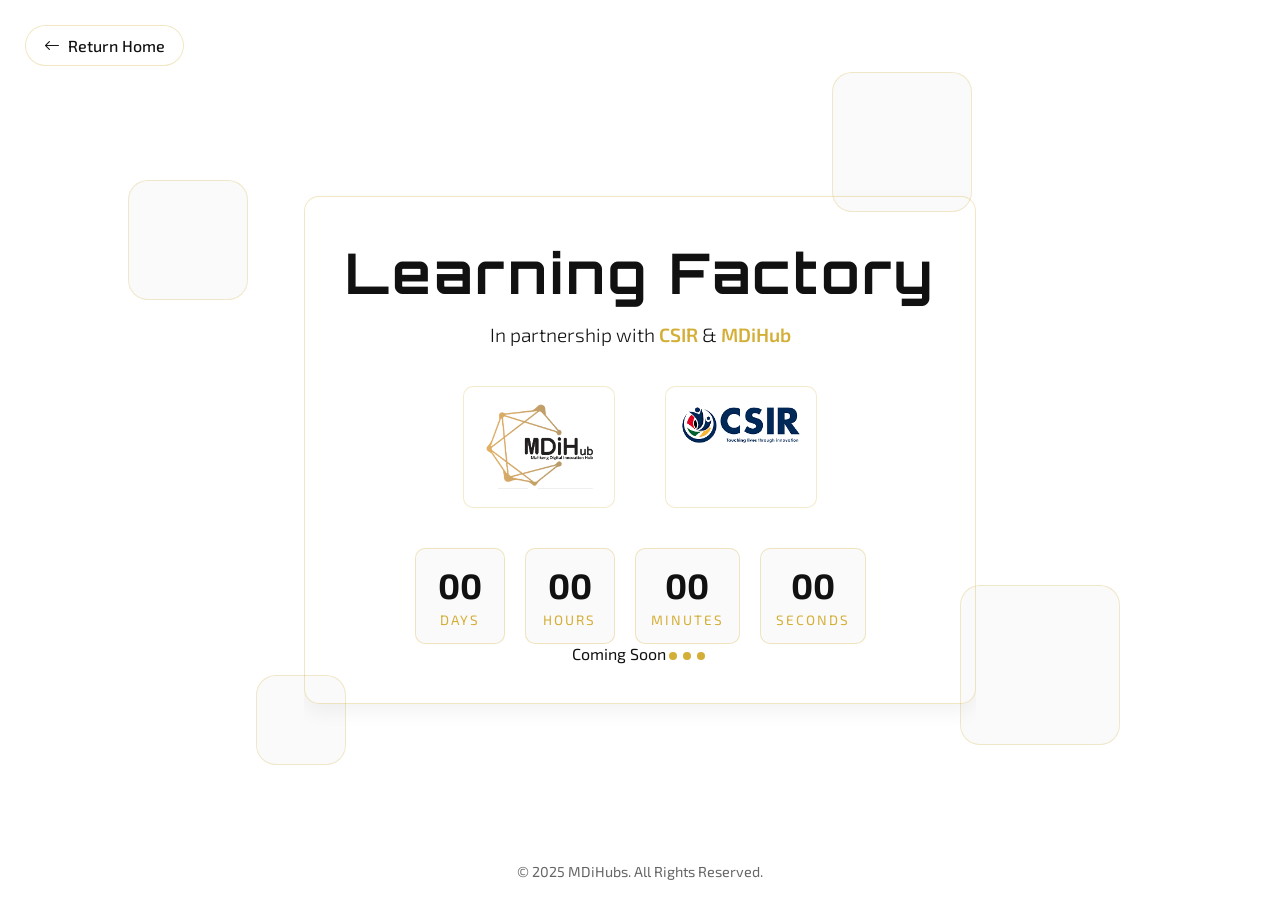
<file: Bojanala.html>
<!DOCTYPE html>
<html lang="en">
<head>
  <meta charset="UTF-8">
  <meta name="viewport" content="width=device-width, initial-scale=1.0">
  <title>Learning Factory | Coming Soon</title>
  
  <!-- Google Fonts -->
  <link rel="preconnect" href="https://fonts.googleapis.com">
  <link rel="preconnect" href="https://fonts.gstatic.com" crossorigin>
  <link href="https://fonts.googleapis.com/css2?family=Exo+2:wght@300;400;500;600;700&family=Orbitron:wght@400;500;700&display=swap" rel="stylesheet">
  
  <!-- Bootstrap Icons -->
  <link rel="stylesheet" href="https://cdn.jsdelivr.net/npm/bootstrap-icons@1.10.0/font/bootstrap-icons.css">
  
  <style>
   /* Base styles */
:root {
  --primary: #d4af37; /* gold */
  --dark: #111;
  --light: #fff;
}

* {
  margin: 0;
  padding: 0;
  box-sizing: border-box;
}

body, html {
  height: 100%;
  display: flex;
  justify-content: center;
  align-items: center;
  background: var(--light);
  color: var(--dark);
  font-family: 'Exo 2', sans-serif;
  overflow: hidden;
}

/* Shapes */
.shape {
  position: absolute;
  background: rgba(0, 0, 0, 0.02);
  border: 1px solid rgba(212, 175, 55, 0.25);
  border-radius: 20px;
}
.shape:nth-child(1) { top: 20%; left: 10%; width: 120px; height: 120px; }
.shape:nth-child(2) { top: 65%; left: 75%; width: 160px; height: 160px; }
.shape:nth-child(3) { top: 75%; left: 20%; width: 90px; height: 90px; }
.shape:nth-child(4) { top: 8%; left: 65%; width: 140px; height: 140px; }

/* Container */
.container {
  text-align: center;
  max-width: 900px;
  padding: 40px;
  border-radius: 15px;
  background: rgba(255, 255, 255, 0.85);
  border: 1px solid rgba(212, 175, 55, 0.3);
  box-shadow: 0 8px 20px rgba(0, 0, 0, 0.05);
}

/* Title */
h1 {
  font-family: 'Orbitron', sans-serif;
  font-size: 3.5rem;
  margin-bottom: 15px;
  color: var(--dark);
  letter-spacing: 3px;
}

.subtitle {
  font-size: 1.2rem;
  margin-bottom: 40px;
  font-weight: 300;
}
.subtitle strong { color: var(--primary); font-weight: 600; }

/* Logos */
.logos {
  display: flex;
  justify-content: center;
  gap: 50px;
  margin-bottom: 40px;
  flex-wrap: wrap;
}
.logo-container {
  padding: 15px;
  background: #fff;
  border-radius: 10px;
  border: 1px solid rgba(212, 175, 55, 0.25);
  transition: all 0.3s ease;
}
.logo-container:hover {
  transform: translateY(-5px);
  border-color: var(--primary);
}
.logos img { width: 120px; }

/* Countdown */
.countdown {
  display: flex;
  justify-content: center;
  gap: 20px;
  flex-wrap: wrap;
  margin-top: 30px;
}
.countdown-unit {
  padding: 15px;
  min-width: 90px;
  border-radius: 10px;
  border: 1px solid rgba(212, 175, 55, 0.3);
  background: #fafafa;
}
.countdown-value {
  font-size: 2.2rem;
  font-weight: 700;
  color: var(--dark);
}
.countdown-label {
  font-size: 0.85rem;
  text-transform: uppercase;
  letter-spacing: 2px;
  color: var(--primary);
  margin-top: 5px;
}

/* Animated dots */
.dots span {
  width: 8px; height: 8px;
  margin: 0 3px;
  background: var(--primary);
  border-radius: 50%;
  display: inline-block;
  animation: bounce 1.5s infinite;
}
.dots span:nth-child(2) { animation-delay: 0.3s; }
.dots span:nth-child(3) { animation-delay: 0.6s; }
@keyframes bounce {
  0%, 80%, 100% { transform: scale(0); }
  40% { transform: scale(1); }
}

/* Footer */
.footer-text {
  position: absolute;
  bottom: 20px;
  width: 100%;
  text-align: center;
  font-size: 0.9rem;
  color: #666;
}

/* Home Button */
.home-button {
  position: absolute;
  top: 25px; left: 25px;
}
.home-button a {
  display: flex; align-items: center; gap: 8px;
  padding: 10px 18px;
  background: #fff;
  color: var(--dark);
  border: 1px solid rgba(212, 175, 55, 0.3);
  border-radius: 25px;
  text-decoration: none;
  font-weight: 500;
  transition: all 0.3s ease;
}
.home-button a:hover {
  background: var(--primary);
  color: #fff;
  border-color: var(--primary);
}

  </style>
</head>
<body>
  <!-- Animated background -->
  <div class="bg-animation">
    <div class="bg-grid"></div>
    <div class="floating-shapes">
      <div class="shape"></div>
      <div class="shape"></div>
      <div class="shape"></div>
      <div class="shape"></div>
    </div>
  </div>

  <!-- Home Button -->
  <div class="home-button">
    <a href="index.html">
      <i class="bi bi-arrow-left"></i>
      <span>Return Home</span>
    </a>
  </div>

  <div class="container">
    <h1>Learning Factory</h1>
    <p class="subtitle">In partnership with <strong>CSIR</strong> & <strong>MDiHub</strong></p>

    <div class="logos">
      <div class="logo-container">
        <img src="images/Picture1.png" alt="MDiHub Logo">
      </div>
      <div class="logo-container">
        <img src="images/CSIR.png" alt="CSIR Logo">
      </div>
    </div>

    <div class="countdown">
      <div class="countdown-unit">
        <div class="countdown-value" id="days">00</div>
        <div class="countdown-label">Days</div>
      </div>
      <div class="countdown-unit">
        <div class="countdown-value" id="hours">00</div>
        <div class="countdown-label">Hours</div>
      </div>
      <div class="countdown-unit">
        <div class="countdown-value" id="minutes">00</div>
        <div class="countdown-label">Minutes</div>
      </div>
      <div class="countdown-unit">
        <div class="countdown-value" id="seconds">00</div>
        <div class="countdown-label">Seconds</div>
      </div>
    </div>
    
    <p class="countdown-text">Coming Soon<span class="dots"><span></span><span></span><span></span></span></p>
  </div>

  <div class="footer-text">© 2025 MDiHubs. All Rights Reserved.</div>

  <script>
    // Set the launch date (YYYY, MM (0-11), DD, HH, MM, SS)
    const launchDate = new Date(2025, 6, 15, 0, 0, 0);
    
    function updateCountdown() {
      const now = new Date();
      const difference = launchDate - now;
      
      if (difference <= 0) {
        document.getElementById('days').textContent = '00';
        document.getElementById('hours').textContent = '00';
        document.getElementById('minutes').textContent = '00';
        document.getElementById('seconds').textContent = '00';
        return;
      }
      
      const days = Math.floor(difference / (1000 * 60 * 60 * 24));
      const hours = Math.floor((difference % (1000 * 60 * 60 * 24)) / (1000 * 60 * 60));
      const minutes = Math.floor((difference % (1000 * 60 * 60)) / (1000 * 60));
      const seconds = Math.floor((difference % (1000 * 60)) / 1000);
      
      document.getElementById('days').textContent = days.toString().padStart(2, '0');
      document.getElementById('hours').textContent = hours.toString().padStart(2, '0');
      document.getElementById('minutes').textContent = minutes.toString().padStart(2, '0');
      document.getElementById('seconds').textContent = seconds.toString().padStart(2, '0');
    }
    
    // Initial call
    updateCountdown();
    
    // Update every second
    setInterval(updateCountdown, 1000);
  </script>
</body>
</html>
</file>
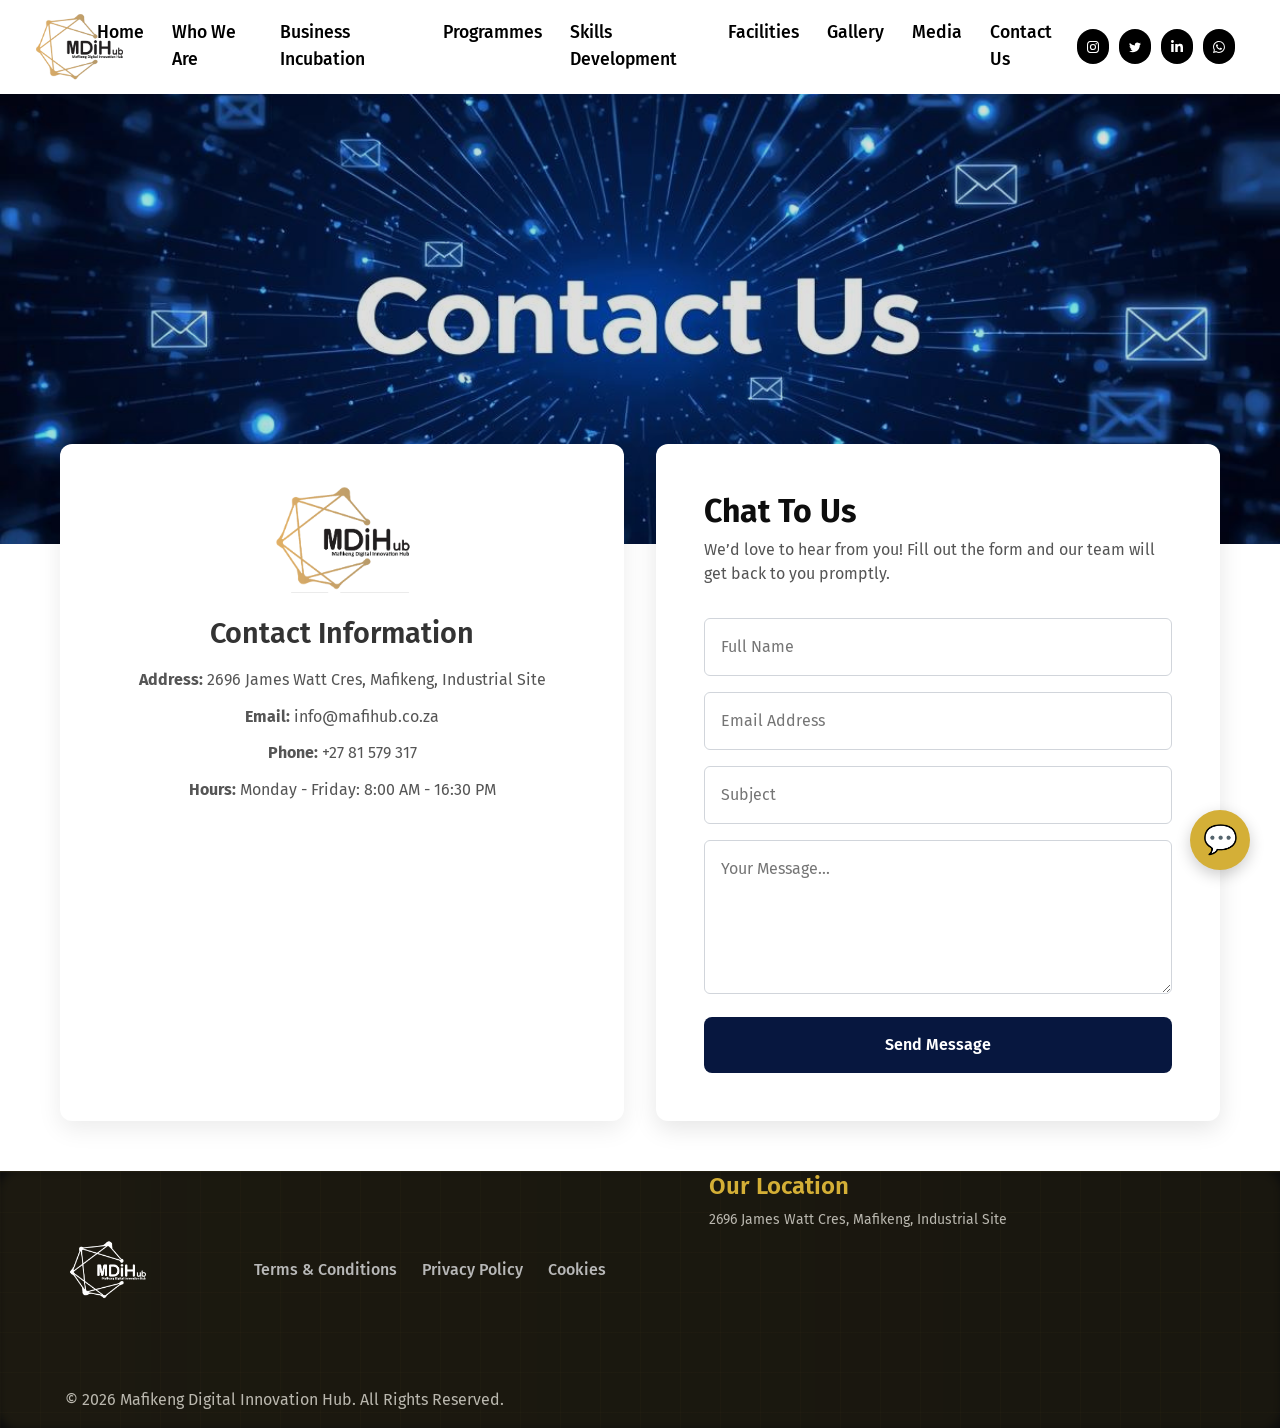
<file: contact.html>
<!DOCTYPE html>
<html lang="en">
<head>
  <meta charset="utf-8">  
  <meta name="viewport" content="width=device-width, initial-scale=1">
  <title>Contact Us - Mafikeng Digital Innovation Hub</title>

  <!-- Bootstrap & Font Awesome -->
  <link href="https://cdn.jsdelivr.net/npm/bootstrap@5.3.3/dist/css/bootstrap.min.css" rel="stylesheet">
  <link rel="stylesheet" href="https://cdnjs.cloudflare.com/ajax/libs/font-awesome/6.0.0/css/all.min.css">

  <!-- Google Fonts -->
  <link rel="preconnect" href="https://fonts.googleapis.com">
  <link rel="preconnect" href="https://fonts.gstatic.com" crossorigin>
  <link href="https://fonts.googleapis.com/css2?family=Fira+Sans:ital,wght@0,100;0,200;0,300;0,400;0,500;0,600;0,700;0,800;0,900;1,100;1,200;1,300;1,400;1,500;1,600;1,700;1,800;1,900&display=swap" rel="stylesheet">

  <style>
    :root {
      --primary: #D4AF37;
      --secondary: #07173F;
      --accent: #6f4403;
      --text: #333333;
      --light: #fff;
      --dark-bg: #0d0d0d;
    }

    * {
      box-sizing: border-box;
      margin: 0;
      padding: 0;
    }

    body {
      font-family: 'Fira Sans', sans-serif;
      color: var(--text);
      overflow-x: hidden;
      background-color: #ffffff !important;
      margin: 0;
      padding: 0;
      width: 100vw;
      min-height: 100vh;
      display: flex;
      flex-direction: column;
    }
    
    
    /* Banner */
    .banner {
      position: relative;
      width: 100%;
      height: 50vh;
      background: url('images/cont.jpg') center/cover no-repeat;
      display: flex;
      align-items: center;
      justify-content: center;
      color: #fff;
    }

    .banner-overlay {
      position: absolute;
      inset: 0;
      background: rgba(0, 0, 0, 0.125);
    }

    .banner-content {
      position: relative;
      text-align: center;
      z-index: 2;
    }

    .banner-content h1 {
      font-size: 3rem;
      font-weight: 700;
      margin: 0;
    }

    .banner-content p {
      font-size: 1.2rem;
      margin-top: 1rem;
    }

    /* Contact Section */
    .contact-wrapper {
      display: flex;
      flex-wrap: wrap;
      max-width: 1200px;
      margin: -100px auto 50px auto; 
      padding: 0 20px;
      gap: 2rem;
      z-index: 2;
      position: relative;
    }

    /* Contact Info Card (left) */
    .contact-info-card {
      flex: 1 1 450px;
      background: #fff;
      padding: 2.5rem;
      border-radius: 12px;
      box-shadow: 0 8px 24px rgba(0,0,0,0.08);
    }

    .contact-info-card h2 {
      font-size: 1.8rem;
      font-weight: 600;
      margin-bottom: 1rem;
    }

    .contact-info-card p {
      margin-bottom: 0.8rem;
      color: #555;
    }

    /* Contact Form Card (right) */
    .contact-form-card {
      flex: 1 1 450px;
      background: #fff;
      padding: 3rem;
      border-radius: 12px;
      box-shadow: 0 8px 24px rgba(0,0,0,0.1);
      transition: all 0.3s ease;
    }

    .contact-form-card:hover {
      transform: translateY(-5px);
      box-shadow: 0 12px 36px rgba(0,0,0,0.15);
    }

    .contact-form-card h1 {
      font-size: 2rem;
      font-weight: 700;
      margin-bottom: 0.5rem;
      color: #0d0d0d;
    }

    .contact-form-card p {
      margin-bottom: 2rem;
      color: #555;
    }

    .contact-form-card form input,
    .contact-form-card form textarea {
      width: 100%;
      padding: 1rem;
      margin-bottom: 1rem;
      border-radius: 6px;
      border: 1px solid #d1d5db;
      font-size: 1rem;
      transition: all 0.3s ease;
    }

    .contact-form-card form input:focus,
    .contact-form-card form textarea:focus {
      outline: none;
      border-color: #D4AF37;
      box-shadow: 0 0 8px rgba(212, 175, 55, 0.3);
    }

    .contact-form-card button {
      background: #07173F;
      color: #fff;
      font-weight: 600;
      padding: 1rem 0;
      border: none;
      border-radius: 8px;
      width: 100%;
      cursor: pointer;
      transition: all 0.3s ease;
    }

    .contact-form-card button:hover {
      background: #b89732;
    }

    /* Chatbot */
    .chatbot {
      position: fixed;
      bottom: 30px;
      right: 30px;
      width: 60px;
      height: 60px;
      background: #d4af37;
      border-radius: 50%;
      box-shadow: 0 5px 15px rgba(0,0,0,0.2);
      cursor: pointer;
      display: flex;
      align-items: center;
      justify-content: center;
      font-size: 28px;
      color: #000000;
      z-index: 9999;
      transition: transform 0.3s ease;
    }

    .chatbot:hover {
      transform: scale(1.1);
    }

    .chatbot-window {
      position: fixed;
      bottom: 100px;
      right: 30px;
      width: 320px;
      max-height: 400px;
      background: #fff;
      border-radius: 12px;
      box-shadow: 0 12px 36px rgba(0,0,0,0.2);
      display: none;
      flex-direction: column;
      overflow: hidden;
      z-index: 9998;
    }

    .chatbot-header {
      background: #D4AF37;
      padding: 1rem;
      color: #fff;
      font-weight: 600;
    }

    .chatbot-messages {
      padding: 1rem;
      flex: 1;
      overflow-y: auto;
      font-size: 0.95rem;
      color: #333;
    }

    .chatbot-input {
      display: flex;
      border-top: 1px solid #ddd;
    }

    .chatbot-input input {
      flex: 1;
      padding: 0.8rem 1rem;
      border: none;
      outline: none;
    }

    .chatbot-input button {
      background: #D4AF37;
      color: #fff;
      border: none;
      padding: 0 1rem;
      cursor: pointer;
    }

    @media (max-width: 992px) {
      .contact-wrapper {
        flex-direction: column-reverse;
        margin-top: 20px;
      }
      .contact-info-card, .contact-form-card {
        flex: 1 1 100%;
      }
    }

    #footer {
  position: relative;
  overflow: hidden;
}

#footer::before {
  content: "";
  position: absolute;
  top: -2px;
  left: -2px;
  right: -2px;
  bottom: -2px;
  border-radius: 22px;
  background: linear-gradient(270deg, #d4af37, #ffea00, #d4af37);
  background-size: 600% 600%;
  animation: glowingBorder 8s linear infinite;
  filter: blur(6px);
  opacity: 0.6;
  z-index: 0;
}

@keyframes glowingBorder {
  0% {background-position: 0% 50%;}
  50% {background-position: 100% 50%;}
  100% {background-position: 0% 50%;}
}

#footer {
  position: relative;
  width: 100vw;
  overflow: hidden;
  background: #0d0d0d; 
  background-image:
    linear-gradient(rgba(212,175,55,0.02) 1px, transparent 1px),
    linear-gradient(90deg, rgba(212,175,55,0.02) 1px, transparent 1px);
  background-size: 40px 40px;
  animation: moveGrid 60s linear infinite;
  color: #b8b8b8;
  border-top: 1px solid rgba(212,175,55,0.1);
  z-index: 10;
}

#footer::before {
  content: "";
  position: absolute;
  top: -2px;
  left: -2px;
  right: -2px;
  bottom: -2px;
  border-radius: 22px;
  background: linear-gradient(270deg, rgb(212, 175, 55), rgba(255,234,0,0.1), rgba(212,175,55,0.3));
  background-size: 600% 600%;
  animation: glowingBorder 12s linear infinite;
  filter: blur(4px);
  opacity: 0.25;  /* much more subtle */
  z-index: 0;
}

@keyframes glowingBorder {
  0% {background-position: 0% 50%;}
  50% {background-position: 100% 50%;}
  100% {background-position: 0% 50%;}
}

@keyframes moveGrid {
  0% {background-position: 0 0, 0 0;}
  100% {background-position: 40px 40px, 40px 40px;}
}

.social-icons a:hover {
  animation: pulseGlow 1.8s ease-in-out infinite;
  box-shadow: 0 0 10px rgba(212, 175, 55, 0.5), 0 0 20px rgba(255, 234, 0, 0.3);
}

@keyframes pulseGlow {
  0%, 100% {
    transform: scale(1);
    box-shadow: 0 0 5px rgba(212, 175, 55, 0.4), 0 0 10px rgba(255, 234, 0, 0.2);
  }
  50% {
    transform: scale(1.1);
    box-shadow: 0 0 15px rgba(212, 175, 55, 0.6), 0 0 30px rgba(255, 234, 0, 0.4);
  }
}

.footer-content {
  max-width: 1150px;
  margin: 0 auto;
  display: flex;
  flex-wrap: wrap;
  align-items: center;
  justify-content: space-between;
  gap: 20px;
}

.footer-logo img {
  height: 60px; /* increased from 40px */
  filter: brightness(0) invert(1);
  cursor: pointer;
  animation: pulse 3s ease-in-out infinite;
  transition: filter 0.3s ease;
}

@keyframes pulse {
  0%, 100% {
    transform: scale(1);
    filter: brightness(0) invert(1);
  }
  50% {
    transform: scale(1.08);
    filter: brightness(0) invert(0.85);
  }
}


.footer-links {
  display: flex;
  gap: 25px;
  flex-wrap: wrap;
  flex: 1 1 auto;
  justify-content: center;
}

.footer-links a {
  color: #b8b8b8;
  text-decoration: none;
  position: relative;
  transition: color 0.3s ease;
  font-weight: 500;
}

.footer-links a::after {
  content: '';
  display: block;
  height: 2px;
  width: 0;
  background: #d4af37;
  transition: width 0.3s ease;
  position: absolute;
  bottom: -4px;
  left: 0;
}

.footer-links a:hover {
  color: #d4af37;
}

.footer-links a:hover::after {
  width: 100%;
}

.social-icons {
  display: flex;
  gap: 18px;
  justify-content: center;
  flex-wrap: wrap;
}

.social-icons a {
  display: inline-flex;
  width: 32px;
  height: 32px;
  border-radius: 50%;
  background: #222222;
  color: #d4af37;
  align-items: center;
  justify-content: center;
  transition: background 0.3s ease, color 0.3s ease;
  box-shadow: 0 0 5px rgba(212, 175, 55, 0.3);
}

.social-icons a:hover {
  background: #d4af37;
  color: #121212;
  box-shadow: 0 0 15px #d4af37;
}

.social-icons a svg {
  width: 18px;
  height: 18px;
}

copyright {
  flex-basis: 100%;
  text-align: center;
  margin-top: 25px;
  color: #666666;
  font-size: 13px;
  user-select: none;
}

/* Responsive tweaks */
@media (max-width: 640px) {
  .footer-content {
    flex-direction: column;
    gap: 15px;
  }

  .footer-links {
    justify-content: center;
  }
}
    
    /* Responsive Design */
    @media (max-width: 900px) {
      .nav-menu {
        display: none;
        position: absolute;
        top: 70px;
        right: 20px;
        flex-direction: column;
        background: rgba(20, 20, 20, 0.95);
        padding: 20px;
        border-radius: 10px;
        z-index: 1000;
      }
      
      .nav-menu.active {
        display: flex;
      }
      
      .hamburger {
        display: flex;
      }
      
      .header-main {
        padding: 10px 20px;
      }
    }
    
    @media (max-width: 768px) {
      .container {
        padding: 2rem;
      }
      
      h1 {
        font-size: 2.2rem;
      }
      
      form {
        grid-template-columns: 1fr;
      }
      
      .info-social {
        flex-direction: column;
        gap: 2rem;
      }
      
      .social {
        flex-direction: row;
        justify-content: center;
        gap: 2rem;
      }
      
      .social h2 {
        margin-bottom: 0;
        display: flex;
        align-items: center;
      }
      
      .footer-content {
        flex-direction: column;
        gap: 15px;
      }
      
      .footer-links {
        justify-content: center;
      }
    }
    
    @media (max-width: 480px) {
      .container {
        padding: 1.5rem;
      }
      
      h1 {
        font-size: 1.8rem;
      }
      
      .social {
        flex-direction: column;
        align-items: center;
        gap: 1rem;
      }
      
      .map-container {
        height: 250px;
      }
    }
  </style>
</head>
<body>
                                                                                                                                                       
  <header class="header-main">
    
  
    <div class="logo">
      <img src="images/MDiHub.png" alt="Mafikeng Innovation Hub Logo" />
    </div>
  
    <!-- Hamburger for mobile -->
    <div class="hamburger" id="hamburger">
      <span></span>
      <span></span>
      <span></span>
    </div>
  
    <!-- Navigation -->
    <nav>
      <ul class="nav-menu" id="nav-menu">
        <li><a href="index.html">Home</a></li>
        <li class="dropdown">
          <a href="#">Who We Are</a>
          <ul class="dropdown-menu">
            <li><a href="about.html">About Us</a></li>
            <li><a href="team.html">Team</a></li>
          </ul>
        </li>
        <li><a href="business-incubation.html">Business Incubation</a></li>
        <li><a href="programs.html">Programmes</a></li>
        <li><a href="skills.html">Skills Development</a></li>
        <li class="dropdown">
          <a href="#">Facilities</a>
          <ul class="dropdown-menu">
            <li><a href="NMM.html">CISCO Edge</a></li>
            <li><a href="living-lab.html">Living Lab</a></li>
            <li><a href="Bojanala.html">Learning Factory (Coming Soon)</a></li>
          </ul>
        </li>
        <li class="dropdown">
          <a href="gallery.html">Gallery</a>
        </li>
        <li><a href="blog.html">Media</a></li>
        <li><a href="contact.html">Contact Us</a></li>
      </ul>
    </nav>
    
    
<div class="card">
  <a href="#" class="socialContainer containerOne">
    <svg class="socialSvg instagramSvg" viewBox="0 0 16 16"> <path d="M8 0C5.829 0 5.556.01 4.703.048 3.85.088 3.269.222 2.76.42a3.917 3.917 0 0 0-1.417.923A3.927 3.927 0 0 0 .42 2.76C.222 3.268.087 3.85.048 4.7.01 5.555 0 5.827 0 8.001c0 2.172.01 2.444.048 3.297.04.852.174 1.433.372 1.942.205.526.478.972.923 1.417.444.445.89.719 1.416.923.51.198 1.09.333 1.942.372C5.555 15.99 5.827 16 8 16s2.444-.01 3.298-.048c.851-.04 1.434-.174 1.943-.372a3.916 3.916 0 0 0 1.416-.923c.445-.445.718-.891.923-1.417.197-.509.332-1.09.372-1.942C15.99 10.445 16 10.173 16 8s-.01-2.445-.048-3.299c-.04-.851-.175-1.433-.372-1.941a3.926 3.926 0 0 0-.923-1.417A3.911 3.911 0 0 0 13.24.42c-.51-.198-1.092-.333-1.943-.372C10.443.01 10.172 0 7.998 0h.003zm-.717 1.442h.718c2.136 0 2.389.007 3.232.046.78.035 1.204.166 1.486.275.373.145.64.319.92.599.28.28.453.546.598.92.11.281.24.705.275 1.485.039.843.047 1.096.047 3.231s-.008 2.389-.047 3.232c-.035.78-.166 1.203-.275 1.485a2.47 2.47 0 0 1-.599.919c-.28.28-.546.453-.92.598-.28.11-.704.24-1.485.276-.843.038-1.096.047-3.232.047s-2.39-.009-3.233-.047c-.78-.036-1.203-.166-1.485-.276a2.478 2.478 0 0 1-.92-.598 2.48 2.48 0 0 1-.6-.92c-.109-.281-.24-.705-.275-1.485-.038-.843-.046-1.096-.046-3.233 0-2.136.008-2.388.046-3.231.036-.78.166-1.204.276-1.486.145-.373.319-.64.599-.92.28-.28.546-.453.92-.598.282-.11.705-.24 1.485-.276.738-.034 1.024-.044 2.515-.045v.002zm4.988 1.328a.96.96 0 1 0 0 1.92.96.96 0 0 0 0-1.92zm-4.27 1.122a4.109 4.109 0 1 0 0 8.217 4.109 4.109 0 0 0 0-8.217zm0 1.441a2.667 2.667 0 1 1 0 5.334 2.667 2.667 0 0 1 0-5.334z"></path> </svg>
  </a>
  
  <a href="#" class="socialContainer containerTwo">
    <svg class="socialSvg twitterSvg" viewBox="0 0 16 16"> <path d="M5.026 15c6.038 0 9.341-5.003 9.341-9.334 0-.14 0-.282-.006-.422A6.685 6.685 0 0 0 16 3.542a6.658 6.658 0 0 1-1.889.518 3.301 3.301 0 0 0 1.447-1.817 6.533 6.533 0 0 1-2.087.793A3.286 3.286 0 0 0 7.875 6.03a9.325 9.325 0 0 1-6.767-3.429 3.289 3.289 0 0 0 1.018 4.382A3.323 3.323 0 0 1 .64 6.575v.045a3.288 3.288 0 0 0 2.632 3.218 3.203 3.203 0 0 1-.865.115 3.23 3.23 0 0 1-.614-.057 3.283 3.283 0 0 0 3.067 2.277A6.588 6.588 0 0 1 .78 13.58a6.32 6.32 0 0 1-.78-.045A9.344 9.344 0 0 0 5.026 15z"></path> </svg>              </a>
    
  <a href="#" class="socialContainer containerThree">
    <svg class="socialSvg linkdinSvg" viewBox="0 0 448 512"><path d="M100.28 448H7.4V148.9h92.88zM53.79 108.1C24.09 108.1 0 83.5 0 53.8a53.79 53.79 0 0 1 107.58 0c0 29.7-24.1 54.3-53.79 54.3zM447.9 448h-92.68V302.4c0-34.7-.7-79.2-48.29-79.2-48.29 0-55.69 37.7-55.69 76.7V448h-92.78V148.9h89.08v40.8h1.3c12.4-23.5 42.69-48.3 87.88-48.3 94 0 111.28 61.9 111.28 142.3V448z"></path></svg>
  </a>
  
  <a href="#" class="socialContainer containerFour">
    <svg class="socialSvg whatsappSvg" viewBox="0 0 16 16"> <path d="M13.601 2.326A7.854 7.854 0 0 0 7.994 0C3.627 0 .068 3.558.064 7.926c0 1.399.366 2.76 1.057 3.965L0 16l4.204-1.102a7.933 7.933 0 0 0 3.79.965h.004c4.368 0 7.926-3.558 7.93-7.93A7.898 7.898 0 0 0 13.6 2.326zM7.994 14.521a6.573 6.573 0 0 1-3.356-.92l-.24-.144-2.494.654.666-2.433-.156-.251a6.56 6.56 0 0 1-1.007-3.505c0-3.626 2.957-6.584 6.591-6.584a6.56 6.56 0 0 1 4.66 1.931 6.557 6.557 0 0 1 1.928 4.66c-.004 3.639-2.961 6.592-6.592 6.592zm3.615-4.934c-.197-.099-1.17-.578-1.353-.646-.182-.065-.315-.099-.445.099-.133.197-.513.646-.627.775-.114.133-.232.148-.43.05-.197-.1-.836-.308-1.592-.985-.59-.525-.985-1.175-1.103-1.372-.114-.198-.011-.304.088-.403.087-.088.197-.232.296-.346.1-.114.133-.198.198-.33.065-.134.034-.248-.015-.347-.05-.099-.445-1.076-.612-1.47-.16-.389-.323-.335-.445-.34-.114-.007-.247-.007-.38-.007a.729.729 0 0 0-.529.247c-.182.198-.691.677-.691 1.654 0 .977.71 1.916.81 2.049.098.133 1.394 2.132 3.383 2.992.47.205.84.326 1.129.418.475.152.904.129 1.246.08.38-.058 1.171-.48 1.338-.943.164-.464.164-.86.114-.943-.049-.084-.182-.133-.38-.232z"></path> </svg>
  </a>
</div>     
</div>     
  </header>
  
  <style>
    
  /* HEADER BASE */
 
  .header-main {
    display: flex;
    position: fixed;
    align-items: center;
    justify-content: space-between;
    padding: 14px 30px;
    background: transparent;
    backdrop-filter: blur(12px);
    border-bottom: 1px solid rgba(255, 255, 255, 0.05);
    position: sticky;
    top: 0;
    z-index: 1000;
  }
  
  /* LOGO */
  .logo img {
    height: 60px;
    transform: scale(1.15);
    transform-origin: left center;
  }
  
  /* NAVIGATION */
  .nav-menu {
    font-family: 'Fira Sans', sans-serif;
  display: flex;
  background: transparent !important;
  list-style: none;
  gap: 28px;
  margin: 0;
  margin-left: -50px; 
}

header {
  position: fixed;
  display: flex;
  background: #fff !important;
  align-items: center;
  justify-content: flex-start; 
}


  .nav-menu a {
    text-decoration: none;
    font-size: 1.1rem;
    color: #000000;
    font-weight: 500;
    position: relative;
    transition: color 0.3s ease;
    margin-left: auto; 
    transform: translateX(-15px); 
  }
  .nav-menu a:hover {
    color: #00ffe0;
  }
  .nav-menu a::after {
    content: "";
    position: absolute;
    bottom: -4px;
    left: 50%;
    width: 0%;
    height: 2px;
    background: #00ffe0;
    transition: all 0.3s ease;
    transform: translateX(-50%);
  }
  .nav-menu a:hover::after {
    width: 100%;
  }
  
  /* DROPDOWN */
  .dropdown {
    position: relative;
  }
  .dropdown-menu {
    display: none;
    position: absolute;
    background: rgba(30, 30, 30, 0.9);
    backdrop-filter: blur(10px);
    list-style: none;
    padding: 10px 0;
    border-radius: 8px;
    top: 28px;
    min-width: 150px;
  }
  .dropdown-menu li {
    padding: 6px 16px;
  }
  .dropdown-menu a {
    color: #fff;
    font-size: 14px;
  }
  .dropdown:hover .dropdown-menu {
    display: block;
  }
  
 
  
  /* HAMBURGER */
  .hamburger {
    display: none;
    flex-direction: column;
    gap: 4px;
    cursor: pointer;
  }
  .hamburger span {
    width: 24px;
    height: 2px;
    background: white;
    border-radius: 2px;
  }
  
  /* RESPONSIVE */
  @media (max-width: 900px) {
    .nav-menu {
      display: none;
      position: absolute;
      top: 70px;
      right: 20px;
      flex-direction: column;
      background: rgba(20, 20, 20, 0);
      padding: 20px;
      border-radius: 10px;
    }
    .nav-menu.active {
      display: flex;
    }
    .hamburger {
      display: flex;
    }
  }
  </style>
  
  <script>
  document.getElementById('hamburger').addEventListener('click', function(){
    document.getElementById('nav-menu').classList.toggle('active');
  });
  let lastScroll = 0;
const header = document.querySelector('.header-main');

window.addEventListener('scroll', () => {
  const currentScroll = window.pageYOffset;

  if (currentScroll > lastScroll && currentScroll > 50) {
    // Scrolling down
    header.style.top = '-100px'; // hides the header
  } else {
    // Scrolling up
    header.style.top = '0';
  }

  lastScroll = currentScroll;
});

  </script>
  
        
   

    <style>
   


  .card {
  width: fit-content;
  height: fit-content;
  background: none !important;       
  background-color: transparent !important; 
  box-shadow: none !important;       
  border: none !important;           
  display: flex;
  flex-direction: row; 
  align-items: center;
  justify-content: center;
  padding: 15px; 
  gap: 10px; 
}

.socialContainer {
  width: 35px; 
  height: 35px; 
  background-color: rgb(0, 0, 0);
  display: flex;
  align-items: center;
  justify-content: center;
  overflow: hidden;
  transition-duration: .3s;
  border-radius: 20px; 
}


.containerOne:hover {
  background-color: #d62976;
  transition-duration: .3s;
}
/* twitter */
.containerTwo:hover {
  background-color: #00acee;
  transition-duration: .3s;
}
/* linkedin */
.containerThree:hover {
  background-color: #0072b1;
  transition-duration: .3s;
}
/* whatsapp */
.containerFour:hover {
  background-color: #128C7E;
  transition-duration: .3s;
}

.socialContainer:active {
  transform: scale(0.9);
  transition-duration: .3s;
}

.socialSvg {
  width: 12px; 
}

.socialSvg path {
  fill: rgb(255, 255, 255);
}

.socialContainer:hover .socialSvg {
  animation: slide-in-top 0.3s both;
}

@keyframes slide-in-top {
  0% {
    transform: translateY(-50px);
    opacity: 0;
  }

  100% {
    transform: translateY(0);
    opacity: 1; 
  }
}



    </style>


  <section class="banner">
    <div class="banner-overlay"></div>
    <div class="banner-content">
      
    </div>
  </section>

  <!-- Contact Section -->
  <div class="contact-wrapper">

<div class="contact-info-card text-center">
  <img src="images/Picture1.png" alt="MIHub Logo" style="max-width: 150px; margin-bottom: 1.5rem;">
  <h2>Contact Information</h2>
  <p><strong>Address:</strong> 2696 James Watt Cres, Mafikeng, Industrial Site</p>
  <p><strong>Email:</strong> info@mafihub.co.za</p>
  <p><strong>Phone:</strong> +27 81 579 317</p>
  <p><strong>Hours:</strong> Monday - Friday: 8:00 AM - 16:30 PM</p>
</div>


    <!-- Contact Form (Right) -->
    <div class="contact-form-card">
      <h1>Chat To Us</h1>
      <p>We’d love to hear from you! Fill out the form and our team will get back to you promptly.</p>
      <form id="contactForm" method="POST" action="contact_process.php">
        <input type="text" name="name" placeholder="Full Name" required>
        <input type="email" name="email" placeholder="Email Address" required>
        <input type="text" name="subject" placeholder="Subject" required>
        <textarea name="message" placeholder="Your Message..." rows="5" required></textarea>
        <button type="submit">Send Message</button>
      </form>
    </div>
  </div>


  <!-- Chatbot -->
  <div class="chatbot" id="chatbotBtn">💬</div>
  <div class="chatbot-window" id="chatbotWindow">
    <div class="chatbot-header">FAQ Chat <span style="float:right;cursor:pointer;" id="closeChat">✖</span></div>
    <div class="chatbot-messages" id="chatbotMessages">
      <div class="chatbot-msg">Hi! Ask me anything about MIHub.</div>
    </div>
    <div class="chatbot-input">
      <input type="text" id="chatbotInputMsg" placeholder="Type your question..."/>
      <button id="chatbotSend">Send</button>
    </div>
  </div>
  <footer id="footer">
    <div class="footer-content">
  
      <div class="footer-logo">
        <img src="images/logo.png" alt="Brand Logo">
      </div>
  
      <div class="footer-links">
        <a href="#terms">Terms & Conditions</a>
        <a href="#privacy">Privacy Policy</a>
        <a href="#cookies">Cookies</a>
      </div>
  
      <div id="address-map" style="flex: 1 1 320px; min-width: 280px; color: #b8b8b8; font-size: 14px;">
        <h4 style="color: #d4af37; margin-bottom: 8px; font-weight: 600;">Our Location</h4>
        <p style="margin: 0 0 12px 0;">2696 James Watt Cres, Mafikeng, Industrial Site</p>
        <iframe
          src="https://www.google.com/maps/embed?pb=!1m18!1m12!1m3!1d3559.221753306938!2d25.85202851502347!3d-25.852098382365665!2m3!1f0!2f0!3f0!3m2!1i1024!2i768!4f13.1!3m3!1m2!1s0x1eb77249e672a6af%3A0x4d66819ac5a23e70!2s2697%20James%20Watt%20Cres%2C%20Mafikeng%2C%20Industrial%20Site!5e0!3m2!1sen!2sza!4v1691847970283!5m2!1sen!2sza"
          width="100%" height="120" style="border:0; border-radius: 12px;" allowfullscreen="" loading="lazy" referrerpolicy="no-referrer-when-downgrade"
        ></iframe>
  
  
      </div>
  
      <div id="social-links" class="social-icons">
  
      </div>
  
      <p class="copyright">
        &copy; <span id="current-year"></span> Mafikeng Digital Innovation Hub. All Rights Reserved.
      </p>
  
    </div>
  </footer>
  <!-- Add Google reCAPTCHA API -->
  <script src="https://www.google.com/recaptcha/api.js" async defer></script>
  
  <script>
    // Set current year in footer
    document.getElementById('current-year').textContent = new Date().getFullYear();
    
    // Mobile menu toggle
    document.getElementById('hamburger').addEventListener('click', function(){
      document.getElementById('nav-menu').classList.toggle('active');
    });
    
    // Form submission handling
    const form = document.getElementById('contactForm');
    const formError = document.getElementById('formError');
    const formSuccess = document.getElementById('formSuccess');
    
    form.addEventListener('submit', function(e) {
      e.preventDefault();
      const formData = new FormData(form);
      
      // Basic validation
      const name = document.getElementById('name').value;
      const email = document.getElementById('email').value;
      const subject = document.getElementById('subject').value;
      const message = document.getElementById('message').value;
      
      if (!name || !email || !subject || !message) {
        formError.textContent = "Please fill in all required fields.";
        formError.style.display = 'block';
        formSuccess.style.display = 'none';
        return;
      }
      
      // Simulate form submission (replace with actual AJAX call)
      formError.style.display = 'none';
      formSuccess.textContent = "Thank you for your message! We'll get back to you soon.";
      formSuccess.style.display = 'block';
      form.reset();
      
      // In a real implementation, you would use fetch() to submit the form data
      /*
      fetch('contact_process.php', {
        method: 'POST',
        body: formData
      })
      .then(response => response.json())
      .then(data => {
        if(data.success) {
          formSuccess.textContent = data.message;
          formSuccess.style.display = 'block';
          formError.style.display = 'none';
          form.reset();
          grecaptcha.reset();
        } else {
          formError.textContent = data.message;
          formError.style.display = 'block';
          formSuccess.style.display = 'none';
        }
      })
      .catch(error => {
        formError.textContent = "An error occurred. Please try again.";
        formError.style.display = 'block';
        formSuccess.style.display = 'none';
      });
      */
    });
    
    const chatbotBtn = document.getElementById('chatbotBtn');
    const chatbotWindow = document.getElementById('chatbotWindow');
    const closeChat = document.getElementById('closeChat');
    chatbotBtn.addEventListener('click', () => chatbotWindow.style.display = 'flex');
    closeChat.addEventListener('click', () => chatbotWindow.style.display = 'none');

    const sendBtn = document.getElementById('chatbotSend');
    const inputMsg = document.getElementById('chatbotInputMsg');
    const messages = document.getElementById('chatbotMessages');

    const faqResponses = {
      "hours": "Our hours are Monday - Friday: 8AM - 5PM.",
      "email": "You can contact us at info@mafikengdigitalhub.co.za",
      "address": "We are located at 2696 James Watt Cres, Mafikeng, Industrial Site.",
      "programs": "We offer various programs including AI, IoT, and Smart City initiatives.",
      "events": "You can check upcoming events on our Events page."
    };

    sendBtn.addEventListener('click', () => {
      const msg = inputMsg.value.trim();
      if(!msg) return;

      const userDiv = document.createElement('div');
      userDiv.className = 'chatbot-msg';
      userDiv.style.background='#D4AF37'; userDiv.style.color='#fff'; userDiv.style.textAlign='right'; userDiv.style.marginBottom='8px';
      userDiv.innerText = msg;
      messages.appendChild(userDiv);

      const botDiv = document.createElement('div');
      botDiv.className = 'chatbot-msg';
      let response = "Sorry, I don't have an answer to that.";
      for(const key in faqResponses){
        if(msg.toLowerCase().includes(key)){
          response = faqResponses[key];
          break;
        }
      }
      botDiv.innerText = response;
      botDiv.style.marginBottom='8px';
      messages.appendChild(botDiv);

      messages.scrollTop = messages.scrollHeight;
      inputMsg.value = '';
    });
  </script>
</body>

</html>
</file>
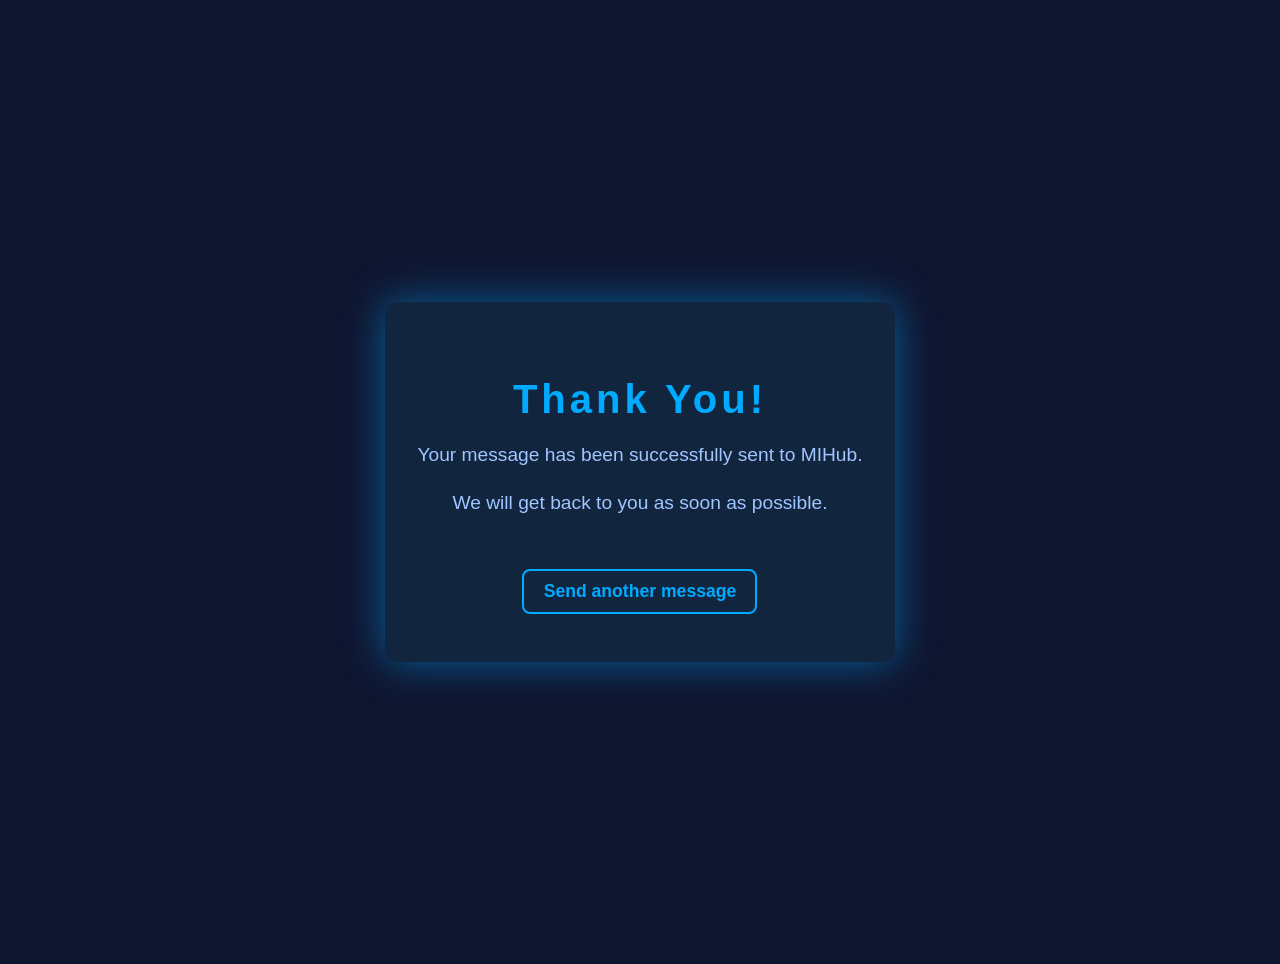
<file: contact_thanks.html>
<!DOCTYPE html>
<html lang="en">
<head>
  <meta charset="UTF-8" />
  <meta name="viewport" content="width=device-width, initial-scale=1" />
  <title>Thank You - MIHub</title>
  <style>
    body {
      font-family: 'Segoe UI', Tahoma, Geneva, Verdana, sans-serif;
      background: #0f1630;
      color: #00aaff;
      display: flex;
      justify-content: center;
      align-items: center;
      min-height: 100vh;
      margin: 0;
      text-align: center;
      padding: 2rem;
      user-select: none;
    }

    .thankyou {
      max-width: 500px;
      background: #12253e;
      padding: 3rem 2rem;
      border-radius: 12px;
      box-shadow: 0 0 40px rgba(0, 170, 255, 0.5);
    }

    h1 {
      margin-bottom: 1rem;
      font-size: 2.5rem;
      letter-spacing: 0.1em;
    }

    p {
      font-size: 1.2rem;
      line-height: 1.5;
      color: #a0c5ff;
    }

    a {
      display: inline-block;
      margin-top: 2rem;
      font-weight: 700;
      color: #00aaff;
      text-decoration: none;
      font-size: 1.1rem;
      border: 2px solid #00aaff;
      padding: 0.6rem 1.2rem;
      border-radius: 8px;
      transition: background-color 0.3s ease, color 0.3s ease;
      user-select: none;
    }

    a:hover,
    a:focus {
      background-color: #00aaff;
      color: #0f1630;
      outline: none;
    }
  </style>
</head>
<body>
  <div class="thankyou" role="main" aria-label="Thank you message">
    <h1>Thank You!</h1>
    <p>Your message has been successfully sent to MIHub.</p>
    <p>We will get back to you as soon as possible.</p>
    <a href="contact.html" aria-label="Return to contact page">Send another message</a>
  </div>
</body>
</html>
</file>
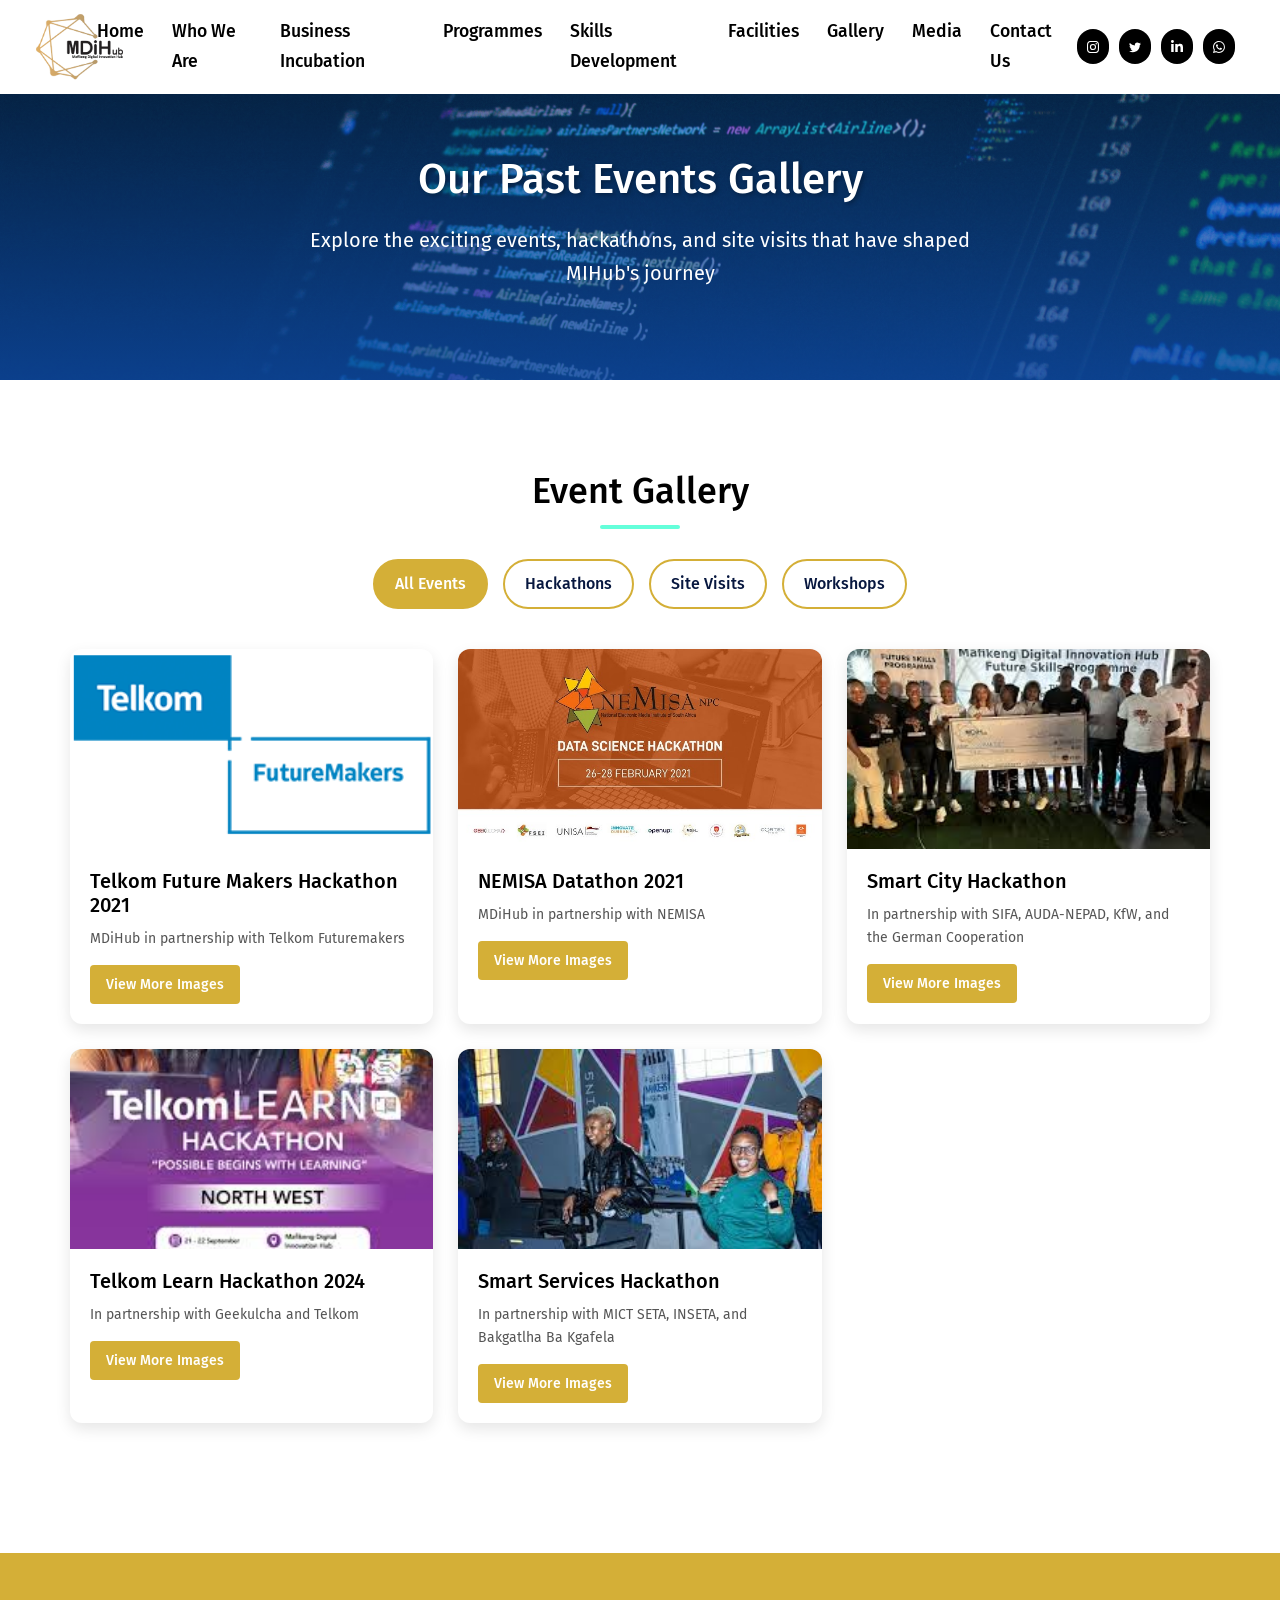
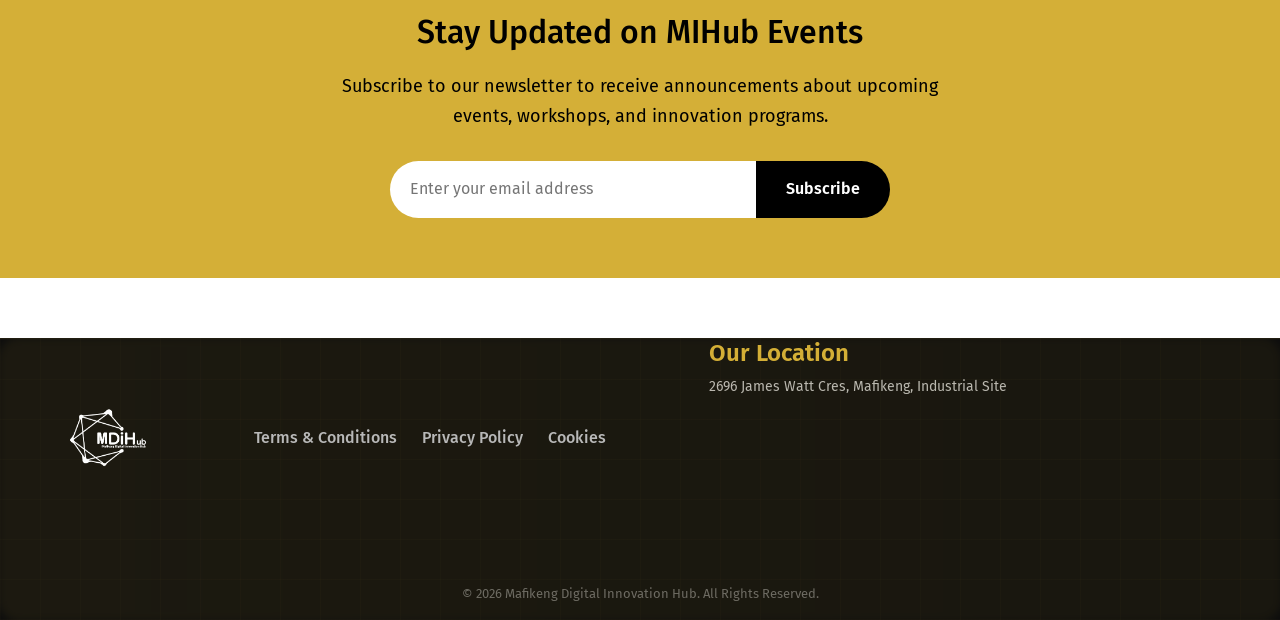
<file: gallery.html>
<!doctype html>
<html lang="en">
<head>
  <meta charset="utf-8">  
  <meta name="viewport" content="width=device-width, initial-scale=1">
  <title>Mafikeng Digital Innovation Hub - Gallery</title>

  <!-- Bootstrap & Font Awesome -->
  <link href="https://cdn.jsdelivr.net/npm/bootstrap@5.3.3/dist/css/bootstrap.min.css" rel="stylesheet">
  <link rel="stylesheet" href="https://cdnjs.cloudflare.com/ajax/libs/font-awesome/6.0.0/css/all.min.css">

  <!-- Google Fonts (Futuristic) -->
  <link rel="preconnect" href="https://fonts.googleapis.com">
  <link rel="preconnect" href="https://fonts.gstatic.com" crossorigin>
  <link href="https://fonts.googleapis.com/css2?family=Fira+Sans:ital,wght@0,100;0,200;0,300;0,400;0,500;0,600;0,700;0,800;0,900;1,100;1,200;1,300;1,400;1,500;1,600;1,700;1,800;1,900&display=swap" rel="stylesheet">

  <style>
    :root {
      --primary: #D4AF37;
      --secondary: #07173F;
      --accent: #6f4403;
      --text: #333333;
      --light: #fff;
    }

    * { box-sizing: border-box; margin: 0; padding: 0; }

    body {
      font-family: 'Fira Sans', sans-serif;
      display: flex;
      flex-direction: column;
      min-height: 100vh;
      background-color: var(--light);
      color: var(--text);
      line-height: 1.65;
      overflow-x: hidden;
    }

    a {
      color: var(--primary);
      text-decoration: none;
      transition: all 0.3s ease;
    }
    a:hover, a:focus { color: var(--accent); text-decoration: underline; outline: none; }

    .hero {
      text-align: center;
      padding: 60px 0;
      background: linear-gradient(rgba(13, 72, 161, 0.407), rgba(13, 72, 161, 0.862)), url('images/gallery.jpg');
      background-size: cover;
      color: white;
    }
    
    .hero h2 {
      font-size: 42px;
      margin-bottom: 20px;
      text-shadow: 2px 2px 4px rgba(0, 0, 0, 0.3);
    }
    
    .hero p {
      font-size: 20px;
      max-width: 700px;
      margin: 0 auto 30px;
    }
    
    .btn {
      display: inline-block;
      background-color: #64ffda;
      color: #000000;
      padding: 14px 30px;
      border-radius: 30px;
      text-decoration: none;
      font-weight: 600;
      transition: all 0.3s;
      box-shadow: 0 4px 8px rgba(0, 0, 0, 0.2);
    }
    
    .btn:hover {
      transform: translateY(-3px);
      box-shadow: 0 6px 12px rgba(0, 0, 0, 0.3);
      background-color: #42fcd3;
    }
    
    .section-title {
      text-align: center;
      margin: 50px 0 30px;
      font-size: 36px;
      color: #000000;
      position: relative;
      padding-bottom: 15px;
    }
    
    .section-title:after {
      content: '';
      position: absolute;
      bottom: 0;
      left: 50%;
      transform: translateX(-50%);
      width: 80px;
      height: 4px;
      background-color: #64ffda;
      border-radius: 2px;
    }
    
    /* Gallery Styles */
    .gallery-container {
      padding: 40px 0;
    }
    
    .gallery-filters {
      display: flex;
      justify-content: center;
      flex-wrap: wrap;
      gap: 15px;
      margin-bottom: 40px;
    }
    
    .filter-btn {
      background: white;
      border: 2px solid var(--primary);
      color: var(--secondary);
      padding: 10px 20px;
      border-radius: 30px;
      cursor: pointer;
      transition: all 0.3s ease;
      font-weight: 500;
    }
    
    .filter-btn:hover, .filter-btn.active {
      background: var(--primary);
      color: white;
    }
    
    .gallery-grid {
      display: grid;
      grid-template-columns: repeat(auto-fill, minmax(300px, 1fr));
      gap: 25px;
      margin: 30px 0;
    }
    
    .gallery-item {
      background: white;
      border-radius: 12px;
      overflow: hidden;
      box-shadow: 0 6px 15px rgba(0, 0, 0, 0.1);
      transition: transform 0.3s, box-shadow 0.3s;
      cursor: pointer;
    }
    
    .gallery-item:hover {
      transform: translateY(-10px);
      box-shadow: 0 12px 25px rgba(0, 0, 0, 0.15);
    }
    
    .gallery-img {
      height: 200px;
      overflow: hidden;
      position: relative;
    }
    
    .gallery-img img {
      width: 100%;
      height: 100%;
      object-fit: cover;
      transition: transform 0.5s;
    }
    
    .gallery-item:hover .gallery-img img {
      transform: scale(1.05);
    }
    
    .gallery-content {
      padding: 20px;
    }
    
    .gallery-title {
      font-size: 20px;
      margin-bottom: 10px;
      color: #000000;
    }
    
    .gallery-desc {
      color: #555;
      margin-bottom: 15px;
      font-size: 14px;
    }
    
    .view-more-btn {
      display: inline-block;
      background-color: var(--primary);
      color: white;
      padding: 8px 16px;
      border-radius: 4px;
      text-decoration: none;
      font-weight: 500;
      transition: all 0.3s;
      font-size: 14px;
    }
    
    .view-more-btn:hover {
      background-color: var(--accent);
      color: white;
    }
    
    .modal {
      display: none;
      position: fixed;
      z-index: 2000;
      padding-top: 50px;
      left: 0;
      top: 0;
      width: 100%;
      height: 100%;
      overflow: auto;
      background-color: rgba(0,0,0,0.9);
    }
    
    .modal-content {
      margin: auto;
      display: block;
      width: 80%;
      max-width: 700px;
    }
    
    .close {
      position: absolute;
      top: 15px;
      right: 35px;
      color: #f1f1f1;
      font-size: 40px;
      font-weight: bold;
      transition: 0.3s;
      cursor: pointer;
    }
    
    .close:hover,
    .close:focus {
      color: #bbb;
      text-decoration: none;
      cursor: pointer;
    }
    
    /* Lightbox caption */
    .caption {
      margin: auto;
      display: block;
      width: 80%;
      max-width: 700px;
      text-align: center;
      color: #ccc;
      padding: 10px 0;
      height: 150px;
    }
    
    /* Newsletter */
    .newsletter {
      background: #D4AF37;
      padding: 60px 0;
      text-align: center;
      color: rgb(0, 0, 0);
      margin: 60px 0;
    }
    
    .newsletter h3 {
      font-size: 32px;
      margin-bottom: 20px;
    }
    
    .newsletter p {
      max-width: 600px;
      margin: 0 auto 30px;
      font-size: 18px;
    }
    
    .newsletter-form {
      display: flex;
      max-width: 500px;
      margin: 0 auto;
    }
    
    .newsletter-form input {
      flex: 1;
      padding: 15px 20px;
      border: none;
      border-radius: 50px 0 0 50px;
      font-size: 16px;
    }
    
    .newsletter-form button {
      background: #000000;
      color: #ffffff;
      border: none;
      padding: 0 30px;
      border-radius: 0 50px 50px 0;
      font-weight: 600;
      cursor: pointer;
      transition: background 0.3s;
    }
    
    .newsletter-form button:hover {
      background: #D4AF37;
    }
    
    /* Footer */
    #footer {
      position: relative;
      width: 100vw;
      overflow: hidden;
      background: #0d0d0d;
      background-image:
        linear-gradient(rgba(212,175,55,0.02) 1px, transparent 1px),
        linear-gradient(90deg, rgba(212,175,55,0.02) 1px, transparent 1px);
      background-size: 40px 40px;
      animation: moveGrid 60s linear infinite;
      color: #b8b8b8;
      border-top: 1px solid rgba(212,175,55,0.1);
      z-index: 10;
    }
    
    #footer::before {
      content: "";
      position: absolute;
      top: -2px;
      left: -2px;
      right: -2px;
      bottom: -2px;
      border-radius: 22px;
      background: linear-gradient(270deg, rgb(212, 175, 55), rgba(255,234,0,0.1), rgba(212,175,55,0.3));
      background-size: 600% 600%;
      animation: glowingBorder 12s linear infinite;
      filter: blur(4px);
      opacity: 0.25;
      z-index: 0;
    }
    
    @keyframes glowingBorder {
      0% {background-position: 0% 50%;}
      50% {background-position: 100% 50%;}
      100% {background-position: 0% 50%;}
    }
    
    @keyframes moveGrid {
      0% {background-position: 0 0, 0 0;}
      100% {background-position: 40px 40px, 40px 40px;}
    }
    
    .social-icons a:hover {
      animation: pulseGlow 1.8s ease-in-out infinite;
      box-shadow: 0 0 10px rgba(212, 175, 55, 0.5), 0 0 20px rgba(255, 234, 0, 0.3);
    }
    
    @keyframes pulseGlow {
      0%, 100% {
        transform: scale(1);
        box-shadow: 0 0 5px rgba(212, 175, 55, 0.4), 0 0 10px rgba(255, 234, 0, 0.2);
      }
      50% {
        transform: scale(1.1);
        box-shadow: 0 0 15px rgba(212, 175, 55, 0.6), 0 0 30px rgba(255, 234, 0, 0.4);
      }
    }
    
    .footer-content {
      max-width: 1150px;
      margin: 0 auto;
      display: flex;
      flex-wrap: wrap;
      align-items: center;
      justify-content: space-between;
      gap: 20px;
    }
    
    .footer-logo img {
      height: 60px;
      filter: brightness(0) invert(1);
      cursor: pointer;
      animation: pulse 3s ease-in-out infinite;
      transition: filter 0.3s ease;
    }
    
    @keyframes pulse {
      0%, 100% {
        transform: scale(1);
        filter: brightness(0) invert(1);
      }
      50% {
        transform: scale(1.08);
        filter: brightness(0) invert(0.85);
      }
    }
    
    .footer-links {
      display: flex;
      gap: 25px;
      flex-wrap: wrap;
      flex: 1 1 auto;
      justify-content: center;
    }
    
    .footer-links a {
      color: #b8b8b8;
      text-decoration: none;
      position: relative;
      transition: color 0.3s ease;
      font-weight: 500;
    }
    
    .footer-links a::after {
      content: '';
      display: block;
      height: 2px;
      width: 0;
      background: #d4af37;
      transition: width 0.3s ease;
      position: absolute;
      bottom: -4px;
      left: 0;
    }
    
    .footer-links a:hover {
      color: #d4af37;
    }
    
    .footer-links a:hover::after {
      width: 100%;
    }
    
    .social-icons {
      display: flex;
      gap: 18px;
      justify-content: center;
      flex-wrap: wrap;
    }
    
    .social-icons a {
      display: inline-flex;
      width: 32px;
      height: 32px;
      border-radius: 50%;
      background: #222222;
      color: #d4af37;
      align-items: center;
      justify-content: center;
      transition: background 0.3s ease, color 0.3s ease;
      box-shadow: 0 0 5px rgba(212, 175, 55, 0.3);
    }
    
    .social-icons a:hover {
      background: #d4af37;
      color: #121212;
      box-shadow: 0 0 15px #d4af37;
    }
    
    .social-icons a svg {
      width: 18px;
      height: 18px;
    }
    
    .copyright {
      flex-basis: 100%;
      text-align: center;
      margin-top: 25px;
      color: #666666;
      font-size: 13px;
      user-select: none;
    }
    
    /* Responsive tweaks */
    @media (max-width: 768px) {
      .gallery-grid {
        grid-template-columns: repeat(auto-fill, minmax(250px, 1fr));
        gap: 15px;
      }
      
      .footer-content {
        flex-direction: column;
      }
    }
    
    @media (max-width: 640px) {
      .footer-content {
        flex-direction: column;
        gap: 15px;
      }
      
      .footer-links {
        justify-content: center;
      }
      
      .gallery-filters {
        gap: 10px;
      }
      
      .filter-btn {
        padding: 8px 15px;
        font-size: 14px;
      }
    }
  </style>
</head>
<body>
  
                                                                                                                                                        
  <header class="header-main">
    
  
    <div class="logo">
      <img src="images/MDiHub.png" alt="Mafikeng Innovation Hub Logo" />
    </div>
  
    <!-- Hamburger for mobile -->
    <div class="hamburger" id="hamburger">
      <span></span>
      <span></span>
      <span></span>
    </div>
  
    <!-- Navigation -->
    <nav>
      <ul class="nav-menu" id="nav-menu">
        <li><a href="index.html">Home</a></li>
        <li class="dropdown">
          <a href="#">Who We Are</a>
          <ul class="dropdown-menu">
            <li><a href="about.html">About Us</a></li>
            <li><a href="team.html">Team</a></li>
          </ul>
        </li>
        <li><a href="business-incubation.html">Business Incubation</a></li>
        <li><a href="programs.html">Programmes</a></li>
        <li><a href="skills.html">Skills Development</a></li>
        <li class="dropdown">
          <a href="#">Facilities</a>
          <ul class="dropdown-menu">
            <li><a href="NMM.html">CISCO Edge</a></li>
            <li><a href="living-lab.html">Living Lab</a></li>
            <li><a href="Bojanala.html">Learning Factory (Coming Soon)</a></li>
          </ul>
        </li>
        <li class="dropdown">
          <a href="gallery.html">Gallery</a>
        </li>
        <li><a href="blog.html">Media</a></li>
        <li><a href="contact.html">Contact Us</a></li>
      </ul>
    </nav>
    
    
<div class="card">
  <a href="#" class="socialContainer containerOne">
    <svg class="socialSvg instagramSvg" viewBox="0 0 16 16"> <path d="M8 0C5.829 0 5.556.01 4.703.048 3.85.088 3.269.222 2.76.42a3.917 3.917 0 0 0-1.417.923A3.927 3.927 0 0 0 .42 2.76C.222 3.268.087 3.85.048 4.7.01 5.555 0 5.827 0 8.001c0 2.172.01 2.444.048 3.297.04.852.174 1.433.372 1.942.205.526.478.972.923 1.417.444.445.89.719 1.416.923.51.198 1.09.333 1.942.372C5.555 15.99 5.827 16 8 16s2.444-.01 3.298-.048c.851-.04 1.434-.174 1.943-.372a3.916 3.916 0 0 0 1.416-.923c.445-.445.718-.891.923-1.417.197-.509.332-1.09.372-1.942C15.99 10.445 16 10.173 16 8s-.01-2.445-.048-3.299c-.04-.851-.175-1.433-.372-1.941a3.926 3.926 0 0 0-.923-1.417A3.911 3.911 0 0 0 13.24.42c-.51-.198-1.092-.333-1.943-.372C10.443.01 10.172 0 7.998 0h.003zm-.717 1.442h.718c2.136 0 2.389.007 3.232.046.78.035 1.204.166 1.486.275.373.145.64.319.92.599.28.28.453.546.598.92.11.281.24.705.275 1.485.039.843.047 1.096.047 3.231s-.008 2.389-.047 3.232c-.035.78-.166 1.203-.275 1.485a2.47 2.47 0 0 1-.599.919c-.28.28-.546.453-.92.598-.28.11-.704.24-1.485.276-.843.038-1.096.047-3.232.047s-2.39-.009-3.233-.047c-.78-.036-1.203-.166-1.485-.276a2.478 2.478 0 0 1-.92-.598 2.48 2.48 0 0 1-.6-.92c-.109-.281-.24-.705-.275-1.485-.038-.843-.046-1.096-.046-3.233 0-2.136.008-2.388.046-3.231.036-.78.166-1.204.276-1.486.145-.373.319-.64.599-.92.28-.28.546-.453.92-.598.282-.11.705-.24 1.485-.276.738-.034 1.024-.044 2.515-.045v.002zm4.988 1.328a.96.96 0 1 0 0 1.92.96.96 0 0 0 0-1.92zm-4.27 1.122a4.109 4.109 0 1 0 0 8.217 4.109 4.109 0 0 0 0-8.217zm0 1.441a2.667 2.667 0 1 1 0 5.334 2.667 2.667 0 0 1 0-5.334z"></path> </svg>
  </a>
  
  <a href="#" class="socialContainer containerTwo">
    <svg class="socialSvg twitterSvg" viewBox="0 0 16 16"> <path d="M5.026 15c6.038 0 9.341-5.003 9.341-9.334 0-.14 0-.282-.006-.422A6.685 6.685 0 0 0 16 3.542a6.658 6.658 0 0 1-1.889.518 3.301 3.301 0 0 0 1.447-1.817 6.533 6.533 0 0 1-2.087.793A3.286 3.286 0 0 0 7.875 6.03a9.325 9.325 0 0 1-6.767-3.429 3.289 3.289 0 0 0 1.018 4.382A3.323 3.323 0 0 1 .64 6.575v.045a3.288 3.288 0 0 0 2.632 3.218 3.203 3.203 0 0 1-.865.115 3.23 3.23 0 0 1-.614-.057 3.283 3.283 0 0 0 3.067 2.277A6.588 6.588 0 0 1 .78 13.58a6.32 6.32 0 0 1-.78-.045A9.344 9.344 0 0 0 5.026 15z"></path> </svg>              </a>
    
  <a href="#" class="socialContainer containerThree">
    <svg class="socialSvg linkdinSvg" viewBox="0 0 448 512"><path d="M100.28 448H7.4V148.9h92.88zM53.79 108.1C24.09 108.1 0 83.5 0 53.8a53.79 53.79 0 0 1 107.58 0c0 29.7-24.1 54.3-53.79 54.3zM447.9 448h-92.68V302.4c0-34.7-.7-79.2-48.29-79.2-48.29 0-55.69 37.7-55.69 76.7V448h-92.78V148.9h89.08v40.8h1.3c12.4-23.5 42.69-48.3 87.88-48.3 94 0 111.28 61.9 111.28 142.3V448z"></path></svg>
  </a>
  
  <a href="#" class="socialContainer containerFour">
    <svg class="socialSvg whatsappSvg" viewBox="0 0 16 16"> <path d="M13.601 2.326A7.854 7.854 0 0 0 7.994 0C3.627 0 .068 3.558.064 7.926c0 1.399.366 2.76 1.057 3.965L0 16l4.204-1.102a7.933 7.933 0 0 0 3.79.965h.004c4.368 0 7.926-3.558 7.93-7.93A7.898 7.898 0 0 0 13.6 2.326zM7.994 14.521a6.573 6.573 0 0 1-3.356-.92l-.24-.144-2.494.654.666-2.433-.156-.251a6.56 6.56 0 0 1-1.007-3.505c0-3.626 2.957-6.584 6.591-6.584a6.56 6.56 0 0 1 4.66 1.931 6.557 6.557 0 0 1 1.928 4.66c-.004 3.639-2.961 6.592-6.592 6.592zm3.615-4.934c-.197-.099-1.17-.578-1.353-.646-.182-.065-.315-.099-.445.099-.133.197-.513.646-.627.775-.114.133-.232.148-.43.05-.197-.1-.836-.308-1.592-.985-.59-.525-.985-1.175-1.103-1.372-.114-.198-.011-.304.088-.403.087-.088.197-.232.296-.346.1-.114.133-.198.198-.33.065-.134.034-.248-.015-.347-.05-.099-.445-1.076-.612-1.47-.16-.389-.323-.335-.445-.34-.114-.007-.247-.007-.38-.007a.729.729 0 0 0-.529.247c-.182.198-.691.677-.691 1.654 0 .977.71 1.916.81 2.049.098.133 1.394 2.132 3.383 2.992.47.205.84.326 1.129.418.475.152.904.129 1.246.08.38-.058 1.171-.48 1.338-.943.164-.464.164-.86.114-.943-.049-.084-.182-.133-.38-.232z"></path> </svg>
  </a>
</div>     
</div>     
  </header>
  
  <style>
    
  /* HEADER BASE */
 
  .header-main {
    display: flex;
    position: fixed;
    align-items: center;
    justify-content: space-between;
    padding: 14px 30px;
    background: transparent;
    backdrop-filter: blur(12px);
    border-bottom: 1px solid rgba(255, 255, 255, 0.05);
    position: sticky;
    top: 0;
    z-index: 1000;
  }
  
  /* LOGO */
  .logo img {
    height: 60px;
    transform: scale(1.15);
    transform-origin: left center;
  }
  
  /* NAVIGATION */
  .nav-menu {
    font-family: 'Fira Sans', sans-serif;
  display: flex;
  background: transparent !important;
  list-style: none;
  gap: 28px;
  margin: 0;
  margin-left: -50px; 
}

header {
  position: fixed;
  display: flex;
  background: #fff !important;
  align-items: center;
  justify-content: flex-start; 
}


  .nav-menu a {
    text-decoration: none;
    font-size: 1.1rem;
    color: #000000;
    font-weight: 500;
    position: relative;
    transition: color 0.3s ease;
    margin-left: auto; 
    transform: translateX(-15px); 
  }
  .nav-menu a:hover {
    color: #00ffe0;
  }
  .nav-menu a::after {
    content: "";
    position: absolute;
    bottom: -4px;
    left: 50%;
    width: 0%;
    height: 2px;
    background: #00ffe0;
    transition: all 0.3s ease;
    transform: translateX(-50%);
  }
  .nav-menu a:hover::after {
    width: 100%;
  }
  
  /* DROPDOWN */
  .dropdown {
    position: relative;
  }
  .dropdown-menu {
    display: none;
    position: absolute;
    background: rgba(30, 30, 30, 0.9);
    backdrop-filter: blur(10px);
    list-style: none;
    padding: 10px 0;
    border-radius: 8px;
    top: 28px;
    min-width: 150px;
  }
  .dropdown-menu li {
    padding: 6px 16px;
  }
  .dropdown-menu a {
    color: #fff;
    font-size: 14px;
  }
  .dropdown:hover .dropdown-menu {
    display: block;
  }
  
 
  
  /* HAMBURGER */
  .hamburger {
    display: none;
    flex-direction: column;
    gap: 4px;
    cursor: pointer;
  }
  .hamburger span {
    width: 24px;
    height: 2px;
    background: white;
    border-radius: 2px;
  }
  
  /* RESPONSIVE */
  @media (max-width: 900px) {
    .nav-menu {
      display: none;
      position: absolute;
      top: 70px;
      right: 20px;
      flex-direction: column;
      background: rgba(20, 20, 20, 0);
      padding: 20px;
      border-radius: 10px;
    }
    .nav-menu.active {
      display: flex;
    }
    .hamburger {
      display: flex;
    }
  }
  </style>
  
  <script>
  document.getElementById('hamburger').addEventListener('click', function(){
    document.getElementById('nav-menu').classList.toggle('active');
  });
  let lastScroll = 0;
const header = document.querySelector('.header-main');

window.addEventListener('scroll', () => {
  const currentScroll = window.pageYOffset;

  if (currentScroll > lastScroll && currentScroll > 50) {
    // Scrolling down
    header.style.top = '-100px'; // hides the header
  } else {
    // Scrolling up
    header.style.top = '0';
  }

  lastScroll = currentScroll;
});

  </script>
  
        
   

    <style>
   


  .card {
  width: fit-content;
  height: fit-content;
  background: none !important;       
  background-color: transparent !important; 
  box-shadow: none !important;       
  border: none !important;           
  display: flex;
  flex-direction: row; 
  align-items: center;
  justify-content: center;
  padding: 15px; 
  gap: 10px; 
}

.socialContainer {
  width: 35px; 
  height: 35px; 
  background-color: rgb(0, 0, 0);
  display: flex;
  align-items: center;
  justify-content: center;
  overflow: hidden;
  transition-duration: .3s;
  border-radius: 20px; 
}


.containerOne:hover {
  background-color: #d62976;
  transition-duration: .3s;
}
/* twitter */
.containerTwo:hover {
  background-color: #00acee;
  transition-duration: .3s;
}
/* linkedin */
.containerThree:hover {
  background-color: #0072b1;
  transition-duration: .3s;
}
/* whatsapp */
.containerFour:hover {
  background-color: #128C7E;
  transition-duration: .3s;
}

.socialContainer:active {
  transform: scale(0.9);
  transition-duration: .3s;
}

.socialSvg {
  width: 12px; 
}

.socialSvg path {
  fill: rgb(255, 255, 255);
}

.socialContainer:hover .socialSvg {
  animation: slide-in-top 0.3s both;
}

@keyframes slide-in-top {
  0% {
    transform: translateY(-50px);
    opacity: 0;
  }

  100% {
    transform: translateY(0);
    opacity: 1; 
  }
}



    </style>


  
  <section class="hero">
    <div class="container">
      <h2>Our Past Events Gallery</h2>
      <p>Explore the exciting events, hackathons, and site visits that have shaped MIHub's journey</p>
    </div>
  </section>

  <div class="container gallery-container">
    <h2 class="section-title">Event Gallery</h2>
    
    <div class="gallery-filters">
      <button class="filter-btn active" data-filter="all">All Events</button>
      <button class="filter-btn" data-filter="hackathon">Hackathons</button>
      <button class="filter-btn" data-filter="site-visit">Site Visits</button>
      <button class="filter-btn" data-filter="workshop">Workshops</button>
    </div>
    <div class="gallery-grid">
      <!-- Telkom Future Makers Hackathon 2021 -->
      <div class="gallery-item" data-category="hackathon">
        <div class="gallery-img">
          <img src="images/TelkomFuture.png" alt="Telkom Future Makers Hackathon 2021">
        </div>
        <div class="gallery-content">
          <h3 class="gallery-title">Telkom Future Makers Hackathon 2021</h3>
          <p class="gallery-desc">MDiHub in partnership with Telkom Futuremakers</p>
          <a href="https://www.google.com/imgres?q=telkom%20future%20makers%20MDiHub&imgurl=https%3A%2F%2Fsainclusive.com%2Fwp-content%2Fuploads%2F2024%2F02%2FMicrosoftTeams-image-15.webp&imgrefurl=https%3A%2F%2Fsainclusive.com%2Ftelkom-futuremakers%2F&docid=_VWiDGeYe1tCmM&tbnid=UfzZ585ntGrzFM&vet=12ahUKEwjjnrvEvuKPAxW4YEEAHdn3DTAQM3oECBUQAA..i&w=1600&h=1066&hcb=2&ved=2ahUKEwjjnrvEvuKPAxW4YEEAHdn3DTAQM3oECBUQAA" target="_blank" class="view-more-btn">View More Images</a>
        </div>
      </div>
    
      <!-- NEMISA Datathon 2021 -->
      <div class="gallery-item" data-category="hackathon">
        <div class="gallery-img">
          <img src="images/NEMISA.jpg" alt="NEMISA Datathon 2021">
        </div>
        <div class="gallery-content">
          <h3 class="gallery-title">NEMISA Datathon 2021</h3>
          <p class="gallery-desc">MDiHub in partnership with NEMISA</p>
          <a href="https://www.google.com/imgres?q=nemisa%20datathon%202021&imgurl=https%3A%2F%2Fi.ytimg.com%2Fvi%2FbY7rmFH7U2E%2Fhq720.jpg%3Fsqp%3D-oaymwEhCK4FEIIDSFryq4qpAxMIARUAAAAAGAElAADIQj0AgKJD%26rs%3DAOn4CLC8Z9O095rk9t5aA-pMmk_sg6wPag&imgrefurl=https%3A%2F%2Fwww.youtube.com%2Fwatch%3Fv%3DbY7rmFH7U2E&docid=IPbujJq7h6LSYM&tbnid=Qud0yptiI6GP7M&vet=12ahUKEwjA3ubXvOKPAxX_R0EAHRc7BhIQM3oECCoQAA..i&w=686&h=386&hcb=2&itg=1&ved=2ahUKEwjA3ubXvOKPAxX_R0EAHRc7BhIQM3oECCoQAA" target="_blank" class="view-more-btn">View More Images</a>
        </div>
      </div>
    
      <!-- Smart City Hackathon -->
      <div class="gallery-item" data-category="hackathon">
        <div class="gallery-img">
          <img src="images/SmartCity.jpeg" alt="Smart City Hackathon">
        </div>
        <div class="gallery-content">
          <h3 class="gallery-title">Smart City Hackathon</h3>
          <p class="gallery-desc">In partnership with SIFA, AUDA-NEPAD, KfW, and the German Cooperation</p>
          <a href="https://www.google.com/imgres?q=MDiHub%20smart%20city%20hackathon&imgurl=https%3A%2F%2Flookaside.fbsbx.com%2Flookaside%2Fcrawler%2Fmedia%2F%3Fmedia_id%3D917010730432362&imgrefurl=https%3A%2F%2Fwww.facebook.com%2FMafihub%2Fposts%2Fmafikeng-digital-innovation-hub-smart-province-hackathon-20241st-prize-team-smat%2F917010897099012%2F&docid=ep3NexQv1SR37M&tbnid=Kb5blUlHELsq1M&vet=12ahUKEwiwmM6kveKPAxUTQEEAHd_CASYQM3oECBQQAA..i&w=1440&h=1080&hcb=2&ved=2ahUKEwiwmM6kveKPAxUTQEEAHd_CASYQM3oECBQQAA" target="_blank" class="view-more-btn">View More Images</a>
        </div>
      </div>
    
      <!-- Telkom Learn Hackathon 2024 -->
      <div class="gallery-item" data-category="hackathon">
        <div class="gallery-img">
          <img src="images/TelkomLearn.jpeg" alt="Telkom Learn Hackathon 2024">
        </div>
        <div class="gallery-content">
          <h3 class="gallery-title">Telkom Learn Hackathon 2024</h3>
          <p class="gallery-desc">In partnership with Geekulcha and Telkom</p>
          <a href="https://www.google.com/imgres?q=telkom%20learn%20hackathon%20north%20west&imgurl=https%3A%2F%2Flookaside.fbsbx.com%2Flookaside%2Fcrawler%2Fmedia%2F%3Fmedia_id%3D901380942059067&imgrefurl=https%3A%2F%2Fwww.facebook.com%2FNWPRISP%2F&docid=dGoUbT0WBQFZEM&tbnid=di2BTjWyI9PgAM&vet=12ahUKEwiuy4jzveKPAxW6VkEAHUhKJxUQM3oECCUQAA..i&w=1080&h=1080&hcb=2&itg=1&ved=2ahUKEwiuy4jzveKPAxW6VkEAHUhKJxUQM3oECCUQAA" target="_blank" class="view-more-btn">View More Images</a>
        </div>
      </div>
    
      <!-- Smart Services Hackathon -->
      <div class="gallery-item" data-category="hackathon">
        <div class="gallery-img">
          <img src="images/SmartServices.jpeg" alt="Smart Services Hackathon">
        </div>
        <div class="gallery-content">
          <h3 class="gallery-title">Smart Services Hackathon</h3>
          <p class="gallery-desc">In partnership with MICT SETA, INSETA, and Bakgatlha Ba Kgafela</p>
          <a href="https://drive.google.com/drive/folders/example-smartservices" target="_blank" class="view-more-btn">View More Images</a>
        </div>
      </div>
    </div>
</div>    

  <!-- Image Modal -->
  <div id="imageModal" class="modal">
    <span class="close">&times;</span>
    <img class="modal-content" id="modalImage">
    <div id="caption" class="caption"></div>
  </div>

  <section class="newsletter">
    <div class="container">
      <h3>Stay Updated on MIHub Events</h3>
      <p>Subscribe to our newsletter to receive announcements about upcoming events, workshops, and innovation programs.</p>
      <form class="newsletter-form">
        <input type="email" placeholder="Enter your email address" aria-label="Email for newsletter subscription">
        <button type="submit">Subscribe</button>
      </form>
    </div>
  </section>

  <footer id="footer">
    <div class="footer-content">
      <div class="footer-logo">
        <img src="images/logo.png" alt="Brand Logo">
      </div>
  
      <div class="footer-links">
        <a href="#terms">Terms & Conditions</a>
        <a href="#privacy">Privacy Policy</a>
        <a href="#cookies">Cookies</a>
      </div>
  
      <div id="address-map" style="flex: 1 1 320px; min-width: 280px; color: #b8b8b8; font-size: 14px;">
        <h4 style="color: #d4af37; margin-bottom: 8px; font-weight: 600;">Our Location</h4>
        <p style="margin: 0 0 12px 0;">2696 James Watt Cres, Mafikeng, Industrial Site</p>
        <iframe
          src="https://www.google.com/maps/embed?pb=!1m18!1m12!1m3!1d3559.221753306938!2d25.85202851502347!3d-25.852098382365665!2m3!1f0!2f0!3f0!3m2!1i1024!2i768!4f13.1!3m3!1m2!1s0x1eb77249e672a6af%3A0x4d66819ac5a23e70!2s2697%20James%20Watt%20Cres%2C%20Mafikeng%2C%20Industrial%20Site!5e0!3m2!1sen!2sza!4v1691847970283!5m2!1sen!2sza"
          width="100%" height="120" style="border:0; border-radius: 12px;" allowfullscreen="" loading="lazy" referrerpolicy="no-referrer-when-downgrade"
        ></iframe>
      </div>
  
      <div id="social-links" class="social-icons">
        <!-- Social icons here -->
      </div>
  
      <p class="copyright">
        &copy; <span id="current-year"></span> Mafikeng Digital Innovation Hub. All Rights Reserved.
      </p>
    </div>
  </footer>

  <script>
    // Set current year in footer
    document.getElementById('current-year').textContent = new Date().getFullYear();
    
    // Gallery filtering functionality
    const filterButtons = document.querySelectorAll('.filter-btn');
    const galleryItems = document.querySelectorAll('.gallery-item');
    
    filterButtons.forEach(button => {
      button.addEventListener('click', () => {
        // Remove active class from all buttons
        filterButtons.forEach(btn => btn.classList.remove('active'));
        
        // Add active class to clicked button
        button.classList.add('active');
        
        const filterValue = button.getAttribute('data-filter');
        
        galleryItems.forEach(item => {
          if (filterValue === 'all' || item.getAttribute('data-category') === filterValue) {
            item.style.display = 'block';
          } else {
            item.style.display = 'none';
          }
        });
      });
    });
    
    // Modal functionality for image viewing
    const modal = document.getElementById('imageModal');
    const modalImg = document.getElementById('modalImage');
    const captionText = document.getElementById('caption');
    const closeModal = document.getElementsByClassName('close')[0];
    
    // Add click event to all gallery images
    document.querySelectorAll('.gallery-img').forEach(img => {
      img.addEventListener('click', function() {
        modal.style.display = 'block';
        modalImg.src = this.querySelector('img').src;
        captionText.innerHTML = this.nextElementSibling.querySelector('.gallery-title').textContent;
      });
    });
    
    // Close the modal
    closeModal.onclick = function() {
      modal.style.display = 'none';
    }
    
    // Close modal when clicking outside the image
    window.onclick = function(event) {
      if (event.target == modal) {
        modal.style.display = 'none';
      }
    }
  </script>
</body>
</html>
</file>
